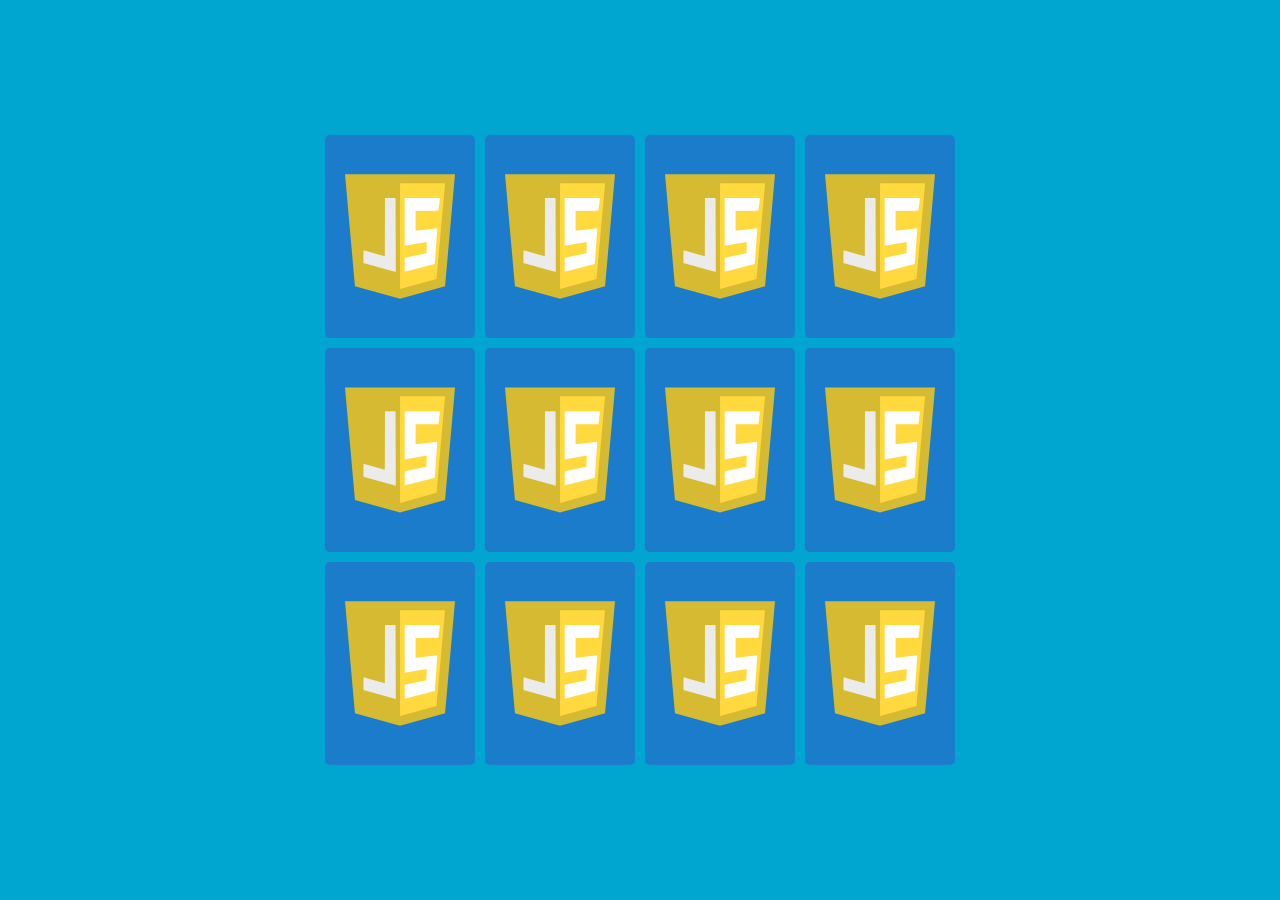
<file: memory-game/index.html>
<!DOCTYPE html>
<html lang="pt-br">
    <head>
        <meta charset="UTF-8">

        <title>Jogo da Memória</title>

        <link rel="stylesheet" href="./styles.css">
    </head>
    <body>

        <section class="memory-game">

            <div class="memory-card" data-framework="aurelia">
                <img class="front-face" src="img/aurelia.svg" alt="Aurelia" />
                <img class="back-face" src="img/js-badge.svg" alt="JS Badge" />
            </div>

            <div class="memory-card" data-framework="aurelia">
                <img class="front-face" src="img/aurelia.svg" alt="Aurelia" />
                <img class="back-face" src="img/js-badge.svg" alt="JS Badge" />
            </div>

            <div class="memory-card" data-framework="vue">
                <img class="front-face" src="img/vue.svg" alt="Vue" />
                <img class="back-face" src="img/js-badge.svg" alt="JS Badge" />
            </div>

            <div class="memory-card" data-framework="vue">
                <img class="front-face" src="img/vue.svg" alt="Vue" />
                <img class="back-face" src="img/js-badge.svg" alt="JS Badge" />
            </div>

            <div class="memory-card" data-framework="angular">
                <img class="front-face" src="img/angular.svg" alt="Angular" />
                <img class="back-face" src="img/js-badge.svg" alt="JS Badge" />
            </div>

            <div class="memory-card" data-framework="angular">
                <img class="front-face" src="img/angular.svg" alt="Angular" />
                <img class="back-face" src="img/js-badge.svg" alt="JS Badge" />
            </div>

            <div class="memory-card" data-framework="ember">
                <img class="front-face" src="img/ember.svg" alt="Ember" />
                <img class="back-face" src="img/js-badge.svg" alt="JS Badge" />
            </div>

            <div class="memory-card" data-framework="ember">
                <img class="front-face" src="img/ember.svg" alt="Ember" />
                <img class="back-face" src="img/js-badge.svg" alt="JS Badge" />
            </div>

            <div class="memory-card" data-framework="backbone">
                <img class="front-face" src="img/backbone.svg" alt="Backbone" />
                <img class="back-face" src="img/js-badge.svg" alt="JS Badge" />
            </div>

            <div class="memory-card" data-framework="backbone">
                <img class="front-face" src="img/backbone.svg" alt="Backbone" />
                <img class="back-face" src="img/js-badge.svg" alt="JS Badge" />
            </div>

            <div class="memory-card" data-framework="react">
                <img class="front-face" src="img/react.svg" alt="React" />
                <img class="back-face" src="img/js-badge.svg" alt="JS Badge" />
            </div>

            <div class="memory-card" data-framework="react">
                <img class="front-face" src="img/react.svg" alt="React" />
                <img class="back-face" src="img/js-badge.svg" alt="JS Badge" />
            </div>

        </section>

        <script src="scripts.js"></script>
    </body>
</html>
</file>
<file: memory-game/styles.css>
* {
    padding: 0;
    margin: 0;
    box-sizing: border-box;
}

body {
    height: 100vh;
    display: flex;
    background-color: #00a6d0;
}

.memory-game {
    width: 640px;
    height: 640px;
    margin: auto;
    display: flex;
    flex-wrap: wrap;
    perspective: 1000px;
}

.memory-card {
    width: calc(25% - 10px);
    height: calc(33.333% - 10px);
    margin: 5px;
    position: relative;
    transform: scale(1);
    transform-style: preserve-3d;
    transition: transform .5s;
}

.memory-card:active {
     transform: scale(.97);
     transition: transform .2s;
}

.memory-card.flip  {
    transform: rotateY(180deg);
}

.front-face,
.back-face {
    width: 100%;
    height: 100%;
    padding: 20px;
    position: absolute;
    border-radius: 5px;
    background: #1C7ccc;
    backface-visibility: hidden;
}

.front-face {
    transform: rotateY(180deg);
}
</file>
